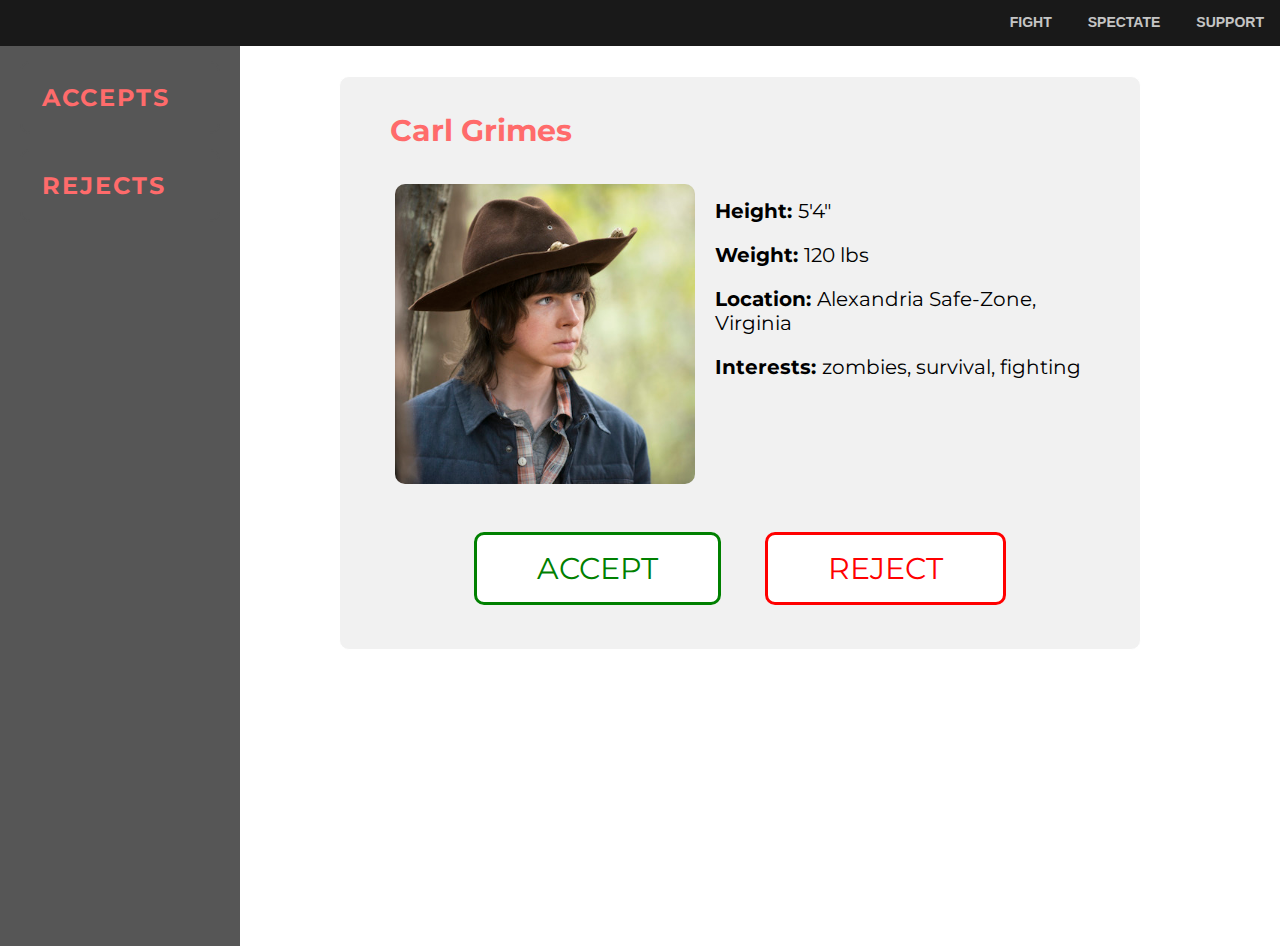
<file: fight.html>
<!DOCTYPE html>
<html>
 <head>
  <meta charset="UTF-8">
  <title>FIGHT SOMEONE</title>
  <link rel="stylesheet" href="css/fight.css" type="text/css">
   <link rel="stylesheet" href="css/animate.css">
  <script src="https://ajax.googleapis.com/ajax/libs/jquery/1.11.3/jquery.min.js"></script>
   <script src="js/accept-reject.js"></script>
   <script src="http://mynameismatthieu.com/WOW/dist/wow.min.js"></script>
   <script>
 new WOW().init();
</script>
  </head>
 <body>
   <nav>
       <a href="fightr/index.html" class="buttons">FIGHT</a>
       <a href="#" class="buttons">SPECTATE</a>  
       <a href="fightr/faq.html" class="buttons">SUPPORT</a>
   </nav>
   <div id="sidebar" class="wow slideInLeft">
     <div class="block" id="accepts">
       <h2>ACCEPTS</h2>
     </div>
     <div class="block" id="rejects">
       <h2>REJECTS</h2>
     </div>
   </div>
   <div id="content">
    <div id="profile" class="wow slideInUp">
      <h3>ARNOLD SCHWARZESOMETHING</h3>
      <img src="">
      <div id="stats">
        <p><strong>Height: </strong>6’2”</p>
        <p><strong>Weight: </strong>249 lbs</p>
        <p><strong>Location: </strong>Pacific Palisades, California
</p>
        <p><strong>Interests: </strong>Governing, acting, <br> fighting, tetataw et eras taet at 
</p>
      </div>

    </div>
      <div id="a-r" class="wow slideInRight">
        <a href="#" class="button" id="accept"></a>
        <a href="#" class="button" id="reject"></a>
      </div>
  </div>

 </body>
</html>
</file>
<file: css/fight.css>
@import url(http://fonts.googleapis.com/css?family=Montserrat);

html {
  font-family:"Montserrat";
  background-color:white;
}

h2 {
  color:#ff6b6b;
}

#menu {
  position: fixed;
  top: 25px;
  right: 25px;
}

.buttons {
	background-color:transparent;
	display:inline-block;
	cursor:pointer;
	color:#ffffff;
  opacity: .75;
	font-family:Arial;
  font-weight:bold;
	font-size:14px;
	padding:16px 16px;
	text-decoration:none;
}

nav {
  background-color:#191919;
  margin-left:-10px;
  margin-right:-8px;
  margin-top:-10px;
  margin-bottom:-10px;
  text-align:right;
}

.buttons:hover {
	color:#ffffff;
  opacity: 1;
}

.buttons:active {
	position:relative;
	top:1px;
}

#sidebar {
  width:200px;
  padding-left:20px;
  padding-right:20px;
  position:absolute;
  height:100%;
  top:46px; bottom:0; left:0;
  background-color:#565656;
  letter-spacing:2px;
}
#content {
  position:absolute;
  left:200px;
  top:46px;
  width:calc(100% - 200px);
}

h3 {
  font-size:30px;
  color:#ff6b6b;
}

.block {
  margin-top:15px;
  padding-left:20px;
  border-style:solid;
  border-width:2px;
  border-radius:10px;
  border-color:#565656;
}

img {
  float:left;
  margin-right:15px;
  display:inline-block;
  border-style:solid;
  border-width:5px;
  border-radius:15px;
  border-color:#f1f1f1;
  width:300px;
  height:300px;
}

#stats p {
  font-size:20px;
}

#stats {
  display:inline-block;
}

a {
  text-decoration:none;
  color:white;
}

.button:before {
  text-align:center;
  position:relative;
  width:50px;
  background-color:white;
  padding-top:15px;
  padding-bottom:15px;
  padding-left:60px;
  padding-right:60px;
  font-size:30px;
  border-style:solid;
  border-radius:10px;
  transition-duration:0.5s;
  margin-left:20px;
  margin-right:20px;
}

.button:hover:before {
  transition-duration:0.5s;
}

#a-r {
  position:relative;
  top:-100px;
  text-align:center;
  margin:0 auto;
}

#accept:before{
  content:"ACCEPT";
  color:green;
  border-color:green;
}

#reject:before {
  content:"REJECT";
  color:red;
  border-color:red;
}

#accept:hover:before {
  background-color:green;color:white;
}

#reject:hover:before {
  background-color:red;color:white;
}

#profile {
  padding-top:5px;
  padding-left:50px;
  padding-right:50px;
  background-color:#F1F1F1;
  display:block;
  width:700px;
  border-style:solid;
  border-color:white;
  border-width:1px;
  border-radius:10px;
  padding-bottom:250px;
  margin-top:30px;
  margin-left:auto;
  margin-right:auto;
}

.block li {
  margin-bottom:10px;
  color:white;
}
</file>
